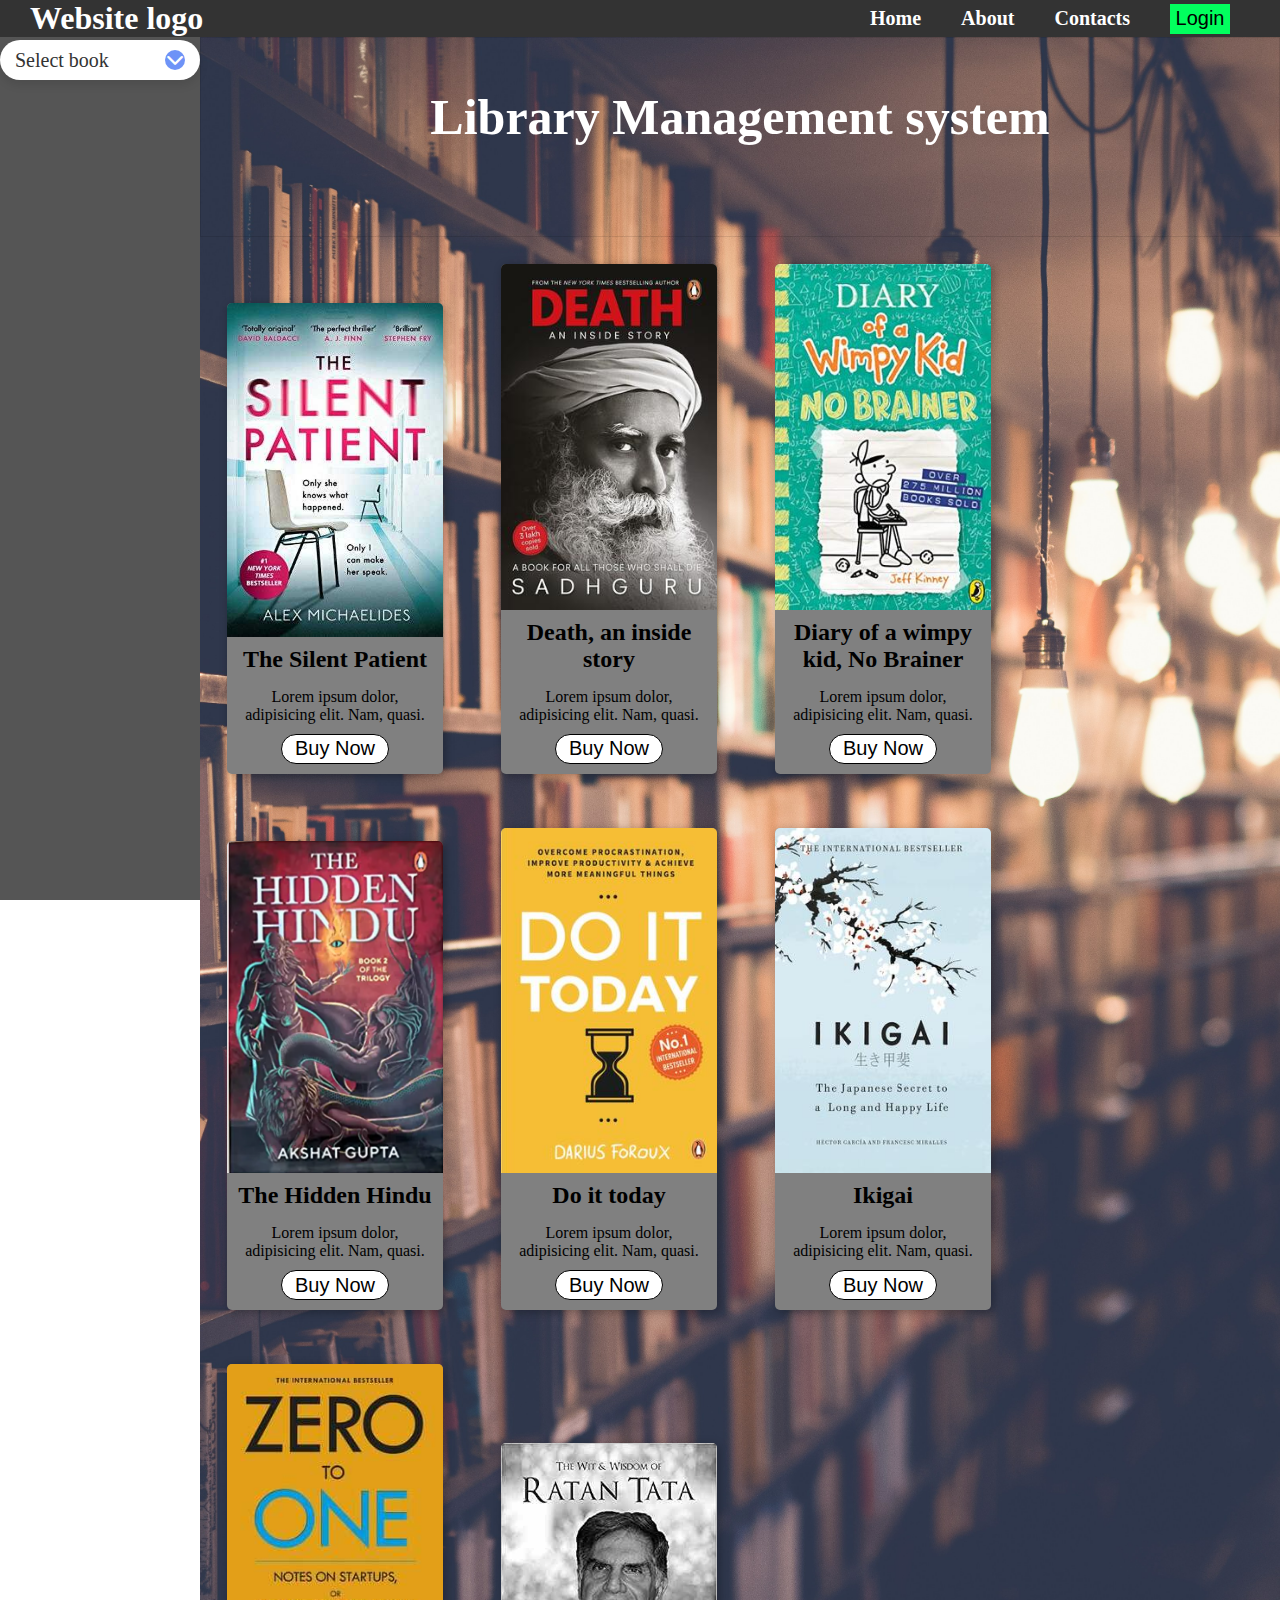
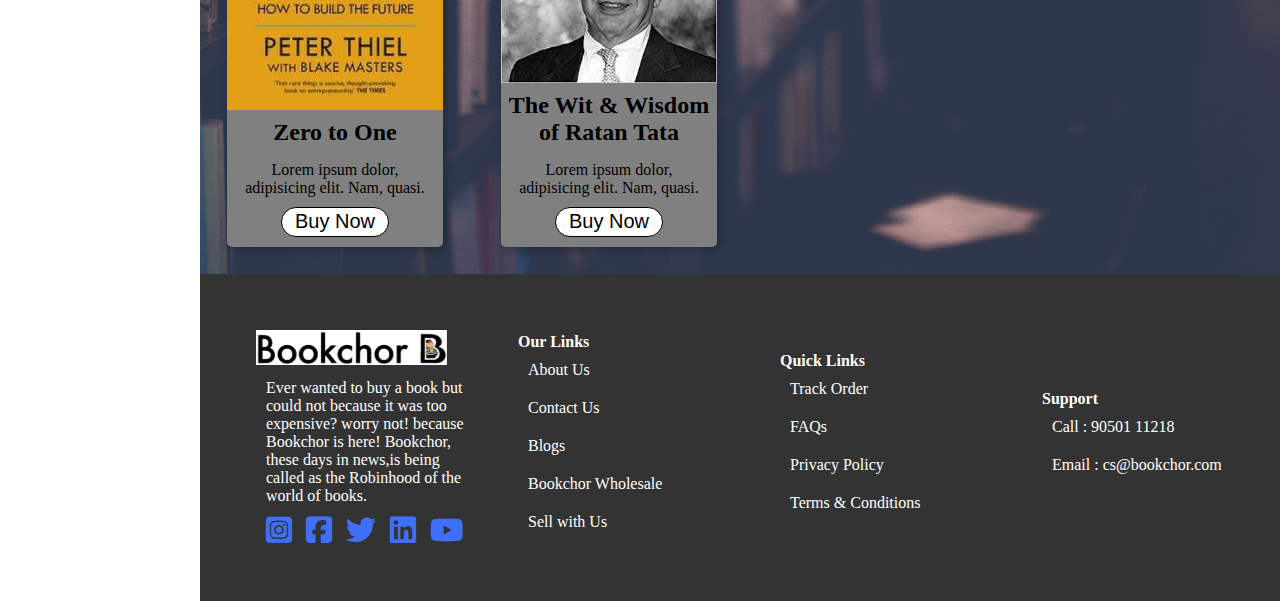
<file: index.html>
<!DOCTYPE html>
<html lang="en">
<head>
    <meta charset="UTF-8">
    <meta name="viewport" content="width=device-width, initial-scale=1.0">
    <title>Document</title>
    <link rel="stylesheet" href="https://cdnjs.cloudflare.com/ajax/libs/font-awesome/6.7.2/css/all.min.css"
     integrity="sha512-Evv84Mr4kqVGRNSgIGL/F/aIDqQb7xQ2vcrdIwxfjThSH8CSR7PBEakCr51Ck+w+/U6swU2Im1vVX0SVk9ABhg=="
     crossorigin="anonymous" referrerpolicy="no-referrer" />
     <link rel="stylesheet" href="css/index.css">
     <script src="js/login.js"></script>
</head>
<body>
    <header>
        <h1>Website logo</h1>
        <nav>
            <ul>
                <li><a href="">Home</a></li>
                <li><a href="">About</a></li>
                <li><a href="">Contacts</a></li>
                <button id="login">Login</button>
            </ul>
        </nav>
    </header>    
    <aside>

<div class="container">
    <div class="select-btn">
        <span class="btn-text">Select book</span>
        <span class="arrow-dwn">
            <i class="fa-solid fa-chevron-down"></i>
        </span>
    </div>

    <div class="list-items">
        <li class="item">
            <span class="checkbox">
                <i class="fa-solid fa-check check-icons"></i>
            </span class ="item-text">Fiction<span>
            </span>
        </li>

        <li class="item">
            <span class="checkbox">
                <i class="fa-solid fa-check check-icons"></i>
            </span class ="item-text">Mystery<span>
            </span>
        </li>

        <li class="item">
            <span class="checkbox">
                <i class="fa-solid fa-check check-icons"></i>
            </span class ="item-text">Self-help<span>
            </span>
        </li>

        <li class="item">
            <span class="checkbox">
                <i class="fa-solid fa-check check-icons"></i>
            </span class ="item-text">Classic<span>
            </span>
        </li>

        <li class="item">
            <span class="checkbox">
                <i class="fa-solid fa-check check-icons"></i>
            </span class ="item-text">Horror<span>
            </span>
        </li>
        
        <li class="item">
            <span class="checkbox">
                <i class="fa-solid fa-check check-icons"></i>
            </span class ="item-text">Romance<span>
            </span>
        </li>

    </div>
    

</div>
    </aside>
    <main>
       <section>
        <h1>Library Management system</h1>
       </section>
       <div class="main-div">
       <div class="cards-container">
        <div class="images">
            <img src="images/book1.jpg" alt="">
        </div>
        <div class="title">
            <h2>The Silent Patient</h2>
            <p>Lorem ipsum dolor, adipisicing elit. Nam, quasi.</p>
            <button class="buynow-button" >Buy Now</button>
        </div>
       </div>

       <div class="cards-container">
        <div class="images">
            <img src="images/book2.jpg" alt="">
        </div>
        <div class="title">
            <h2>Death, an inside story</h2>
            <p>Lorem ipsum dolor, adipisicing elit. Nam, quasi.</p>
            <button class="buynow-button">Buy Now</button>
        </div>
       </div>

       <div class="cards-container">
        <div class="images">
            <img src="images/book3.jpg" alt="">
        </div>
        <div class="title">
            <h2>Diary of a wimpy kid, No Brainer</h2>
            <p>Lorem ipsum dolor, adipisicing elit. Nam, quasi.</p>
            <button class="buynow-button">Buy Now</button>
        </div>
       </div>

       <div class="cards-container">
        <div class="images">
            <img src="images/book4.png" alt="">
        </div>
        <div class="title">
            <h2>The Hidden Hindu</h2>
            <p>Lorem ipsum dolor, adipisicing elit. Nam, quasi.</p>
            <button class="buynow-button">Buy Now</button>
        
        </div>
       </div>

       <div class="cards-container">
        <div class="images">
            <img src="images/book5.jpg" alt="">
        </div>
        <div class="title">
            <h2>Do it today</h2>
            <p>Lorem ipsum dolor, adipisicing elit. Nam, quasi.</p>
            <button class="buynow-button">Buy Now</button>
        </div>
       </div>

       <div class="cards-container">
        <div class="images">
            <img src="images/book6.jpg" alt="">
        </div>
        <div class="title">
            <h2>Ikigai</h2>
            <p>Lorem ipsum dolor, adipisicing elit. Nam, quasi.</p>
            <button class="buynow-button">Buy Now</button>
        </div>
       </div>

       <div class="cards-container">
        <div class="images">
            <img src="images/book7.jpg" alt="">
        </div>
        <div class="title">
            <h2>Zero to One</h2>
            <p>Lorem ipsum dolor, adipisicing elit. Nam, quasi.</p>
            <button class="buynow-button">Buy Now</button>
        </div>
       </div>

       <div class="cards-container">
        <div class="images">
            <img src="images/book8.jpg" alt="">
        </div>
        <div class="title">
            <h2>The Wit & Wisdom of Ratan Tata</h2>
            <p>Lorem ipsum dolor, adipisicing elit. Nam, quasi.</p>
            <button class="buynow-button"  id="login">Buy Now</button>
        </div>
       </div>
       </div>

       <div class="popup">
       
        <div class="popup-content">
            <h1>Admin login</h1>
            <i id="close" class="fa-solid fa-xmark"></i>
            <p id="errmsg"></p>
             <label for="username">username</label>
            <input type="text"id="username" name="username" placeholder="Enter username" required>
            <label for="username">password</label>
            <input type="password" id="password" name="password" placeholder="Enter password" required>
            <button class="login-button" onclick="getInfo()" >Login</button><br>
        </div>
       
    </div>

    </main>
    <footer>
        <div class="footer-div">
            <div class="box">
                <img src="images/logo.svg" alt="images">
                <p>Ever wanted to buy a book but could not because it was too expensive? worry not! because Bookchor is here! Bookchor, these days in news,is being called as the Robinhood of the world of books.</p>
                <i class="fa-brands fa-square-instagram"></i>
                <i class="fa-brands fa-square-facebook"></i>
                <i class="fa-brands fa-twitter"></i>
                <i class="fa-brands fa-linkedin"></i>
                <i class="fa-brands fa-youtube"></i>
            </div>
            <div class="box">
                <h4>Our Links</h4>
                <p>About Us</p>
                <p>Contact Us</p>
                <p>Blogs</p>
                <p>Bookchor Wholesale</p>
                <p>Sell with Us</p>
            </div>
            <div class="box">
                <h4>Quick Links</h4>
                <p>Track Order</p>
                <p>FAQs</p>
                <p>Privacy Policy</p>
                <p>Terms & Conditions</p>
            </div>
            <div class="box">
                <h4>Support</h4>
                <p>Call :
                    90501 11218</p>
                    <p>
                        Email :
                        cs@bookchor.com
                        </p>
            </div>
        </div>
    </footer>

    <script src="js/index.js"></script>
</body>
</html>
</file>
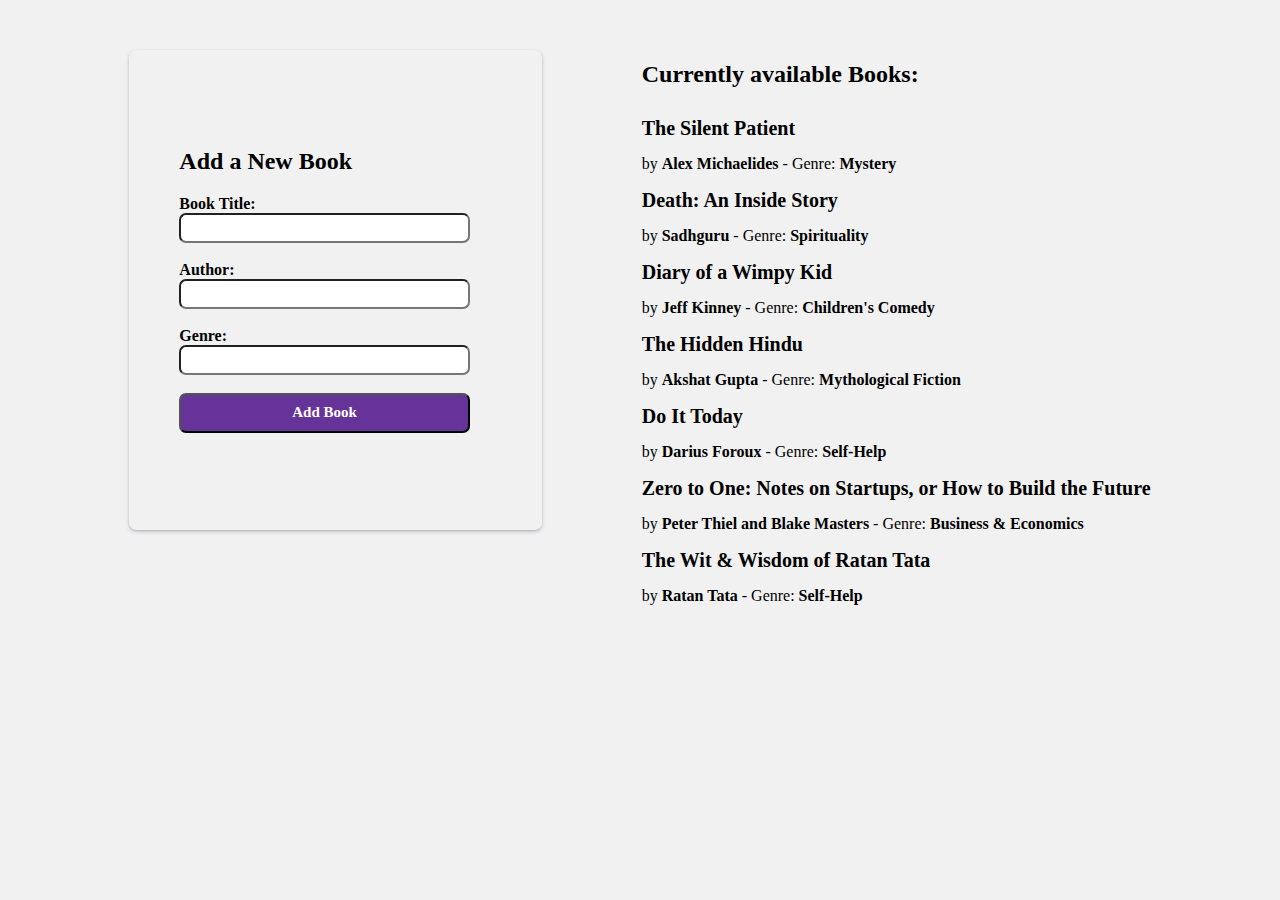
<file: book_form.html>
<!DOCTYPE html>
<html lang="en">
<head>
    <meta charset="UTF-8">
    <meta name="viewport" content="width=device-width, initial-scale=1.0">
    <title>Add New Book</title>
    <link rel="stylesheet" href="css/book_form.css">
</head>
<body onload="display_list()">
    <div id="main">
        <div id="form">
            <h2>Add a New Book</h2>
            <form>
                <label for="title">Book Title:</label><br>
                <input type="text" id="title" name="title" required><br><br>
        
                <label for="author">Author:</label><br>
                <input type="text" id="author" name="author" required><br><br>
                
                <label for="genre">Genre:</label><br>
                <input type="text" id="genre" name="genre" required><br><br>
        
      
                <button onclick="book_submit(event)">Add Book</button>
            </form>
        </div>
        <div id="list">
            <h2>Currently available Books:</h2>
            <ul id="bookList">
            
            </ul>
        </div>

</div>

    <script src="js/book_form.js"></script>
</body>
</html>
</file>
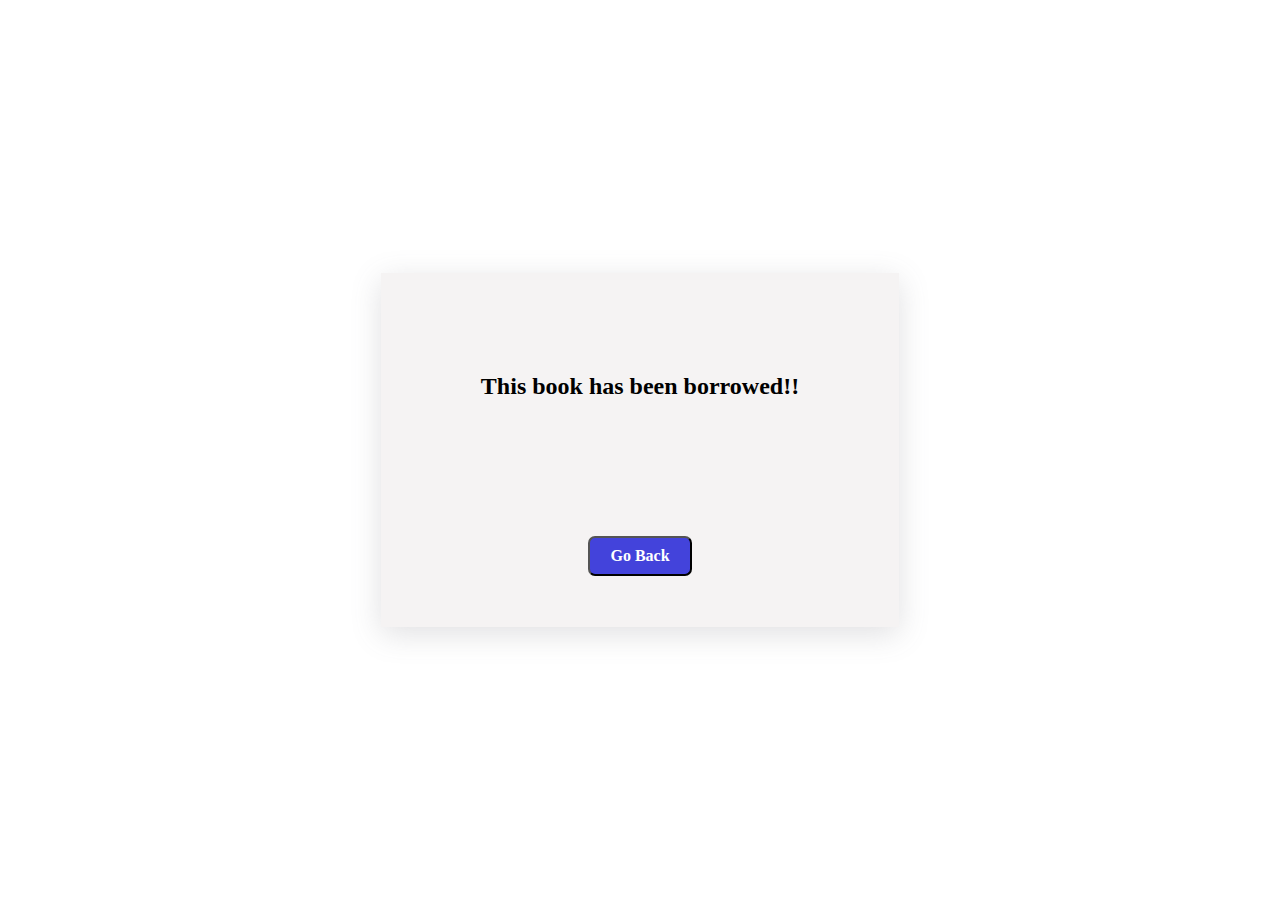
<file: congratulation.html>
<!DOCTYPE html>
<html lang="en">
<head>
    <meta charset="UTF-8">
    <meta name="viewport" content="width=device-width, initial-scale=1.0">
    <title>Document</title>
    <style>
        *{
            margin:0;
            padding: 0;
            box-sizing: border-box;
            font-family: 'Montserrat';
        }

        html, body{
            width: 100%;
            height: 100%;
        }

        #main{
            width: 100%;
            height: 100%;
            display: flex;
            justify-content: center;
            align-items: center;
           
        }

        #card{
            background-color: #f5f3f3;
            box-shadow: rgba(100, 100, 111, 0.2) 0px 7px 29px 0px;
           
        }

        #card h2{
            padding: 100px;
        }

        #card button{
            margin-left: 40%;
            margin-bottom: 10%;
            width: 20%;
            height: 40px;
            border-radius: 7px;
            color: #fff;
            background-color: rgb(67, 67, 219);
            
        }

        #card a{
            text-decoration: none;
            color: #fff;
            font-size: 16px;
            font-weight: 700;
        }





    </style>
</head>
<body>
    <div id="main">
        <div id="card">
            <h2 id="mssg">This book has been borrowed!!</h2>
            <br><br>
            <button><a href="index.html">Go Back</a></button>
        </div>
    </div>
</body>
</html>
</file>
<file: css/index.css>
@import url('https://fonts.googleapis.com/css2?family=Poppins:ital,wght@0,100;0,200;0,300;0,400;0,500;0,600;0,700;0,800;0,900;1,100;1,200;1,300;1,400;1,500;1,600;1,700;1,800;1,900&display=swap');
*,*::before,*::after{
    margin: 0;
    padding: 0;
    box-sizing: border-box;
    scroll-behavior: smooth;
}
body{
    min-height: 100vh;
    display: grid;
    grid-template-columns: 200px 1fr;
    grid-template-rows: auto 1fr auto;
    grid-template-areas: "header header"
    "aside main"
    "aside footer";
}
header{
    
    position: sticky;
    top: 0;
    grid-area: header;
background-color: #333;
display: flex;
justify-content: space-between;
align-items: center;
}
header h1   {
margin-left: 30px       ;
font-size: 24   px;
color: #fff;
}
header nav ul{
margin-right: 50px;
display: flex;
justify-content: center;
align-items: center;
gap: 40px;  
color: #fff;
list-style: none;
}
a{
    color: white;
    text-decoration: none;
    font-size: 20px;
    font-weight: 700;
}
a:hover{
    background-color: white;
    color: black;
    padding: 4px;
    text-align: center;
    transition: all 0.3s ease-in-out;
}
button{
width: 60px;
height:30px;
font-size: 20px;
background-color: #02ff5e;
border: 0;
outline: 0
}
button:hover{
    background-color: rgb(3, 139, 53);
}
.popup{
    width: 100%;
    height: 100%;
    position: absolute;
    top: 0;
     display:none;
     justify-content: center;
    align-items: center;
    text-align: center;

}
.popup h1{
    text-align: center;
    font-size: 30px;
}
.popup-content{
    position: relative;
    width: 500px;
    height: 300px;
    background-color: #fff;
    padding: 20px;
    border-radius: 5px;

}
label{
    /* background-color: #02ff5e;
    border: 2px solid; */
    display: block;
    text-align: left;
    margin-left:125px;
    font-size: 20px;
    font-weight: 800;
}
input{
    margin: 5px auto;
    width: 50%;
    display: block;
    height:30px;
    border-radius: 40px;
    padding: 10px;
    font-size: 14px;
    font-weight: 700;
}
.login-button{
    width: 50%;
    margin-top: 15px;
    border-radius: 40px;
    border: 1 px solid gray;
    cursor: pointer;
}
.login-button:hover{
    background-color: #333;
    color: #fff;
    transition: all 0.3s ease-in-out;

}
#close{
    position: absolute;
    top:0;
    right: 0;
    width:20px;
    height:20px;
    border-radius: 50%;
    padding: 3px;
    background-color: #fff;
    box-shadow: 6px 6px 30px -4px rgb(0,0,0,0.75);
    cursor: pointer;


}

aside{
height: calc(100vh - 37px);
top: 37px;
position: sticky;
grid-area: aside;
align-self: self-start;
background-color: #555;
}
.container{
    margin-top: 3px;
   position: relative;
   width: 100%;


}
.select-btn{
    display: flex;
    height: 40px;
    justify-content: space-between;
    align-items: center;
    padding: 0 15px;
    border-radius: 50px;
    cursor: pointer;
    background-color: #fff;
    box-shadow: 0 5px 10px rgb(0,0,0,0.1);
}
.select-btn .btn-text{
    font-size: 20px;
    font-weight: 500;
    color: #333;

}
.select-btn .arrow-dwn{
    height: 20px;
    width: 20px;
    display: flex;
    align-items: center;
    justify-content: center;
    background-color: #6e93f7;
    color: #fff;
    font-size: 18px;
    border-radius: 50%;
    transition: 0.2s ease-in-out;
}
.select-btn.login .arrow-dwn{
    transform: rotate(-180deg);
    transition: all 0.3s ease-in-out;
}
.list-items{
    position: relative;
    margin-top:15px;
    padding: 15px;
    border-radius: 10px;
    background-color: #fff;
    box-shadow: 0 5px 10px rgb(0,0,0,0.1);
    display: none;
}
.select-btn.login ~ .list-items{
    display: block;
}
.list-items .item{
    
    display: flex;
    align-items: center;
    justify-content: space-around;
    list-style: none;
    height: 70px;
    cursor: pointer;
    border-radius: 30px;
    transition: 0.3s;
    padding: 0 15px;
}
.item .checkbox{
    display: flex;
    align-items: center;
    justify-content: center;
    height: 18px;
    width: 18px;
    border-radius: 5px;
    margin-right: 12px;
    border:  1.5px solid #c0c0c0;
    margin-right: 12px;
    transition: all 0.3s ease-in-out;
   
}
.item.checked .checkbox{
    background-color: #4070fa;
    color: #4070fa;
    border: 1px solid white;
}
.checkbox .check-icons{
    font-size: 12px;
    color: #fff;
    transform: scale(0);
    transition: all 0.3s ease-in-out;
}
.item.checked .check-icons{
    transform: scale(1);
    
}
.list-items .item:hover{
    background-color: #e7edfe;
    
}
.item .item-text{
    font-size: 18px;
    font-weight: 600;
    color: #333;
}
main{
grid-area: main;
/* background-color: cadetblue; */
background: url(../images/gallary.jpg);
    background-repeat: no-repeat;
    background-size: cover;
    background-position:center;
    object-fit: cover;
    width: 100%;
}
section{
width: 100%;
text-align: center;
height: 200px;
text-align: center;
border: 1px solid rgb(0,0,0,0.1);
outline: 0;
}
section h1{
/* margin: 100px auto 0;    */
text-align: center;
color: #fff;
font-size: 50px;
margin-top: 50px;
}
.cards-container{
    width: 20%;
    display: inline-block;
    background-color: gray;
    margin: 27px;
    border-radius: 5px;
    box-shadow: 2px 2px 10px rgb(0,0,0,0.3);

}
.cards-container:hover{
    box-shadow: 2px 2px 8px white;
   
    

}
.images{
width: 100%;
object-fit: cover;
background-position: center;
background-repeat: no-repeat;
background-size: cover;
}
.images img{
    width:100%;
    border-top-left-radius: 5px;
    border-top-right-radius: 5px;
}
.title{
    text-align: center;
}
.title h2{
    padding: 5px;
}
p{
    padding: 10px;
}
.buynow-button{
    /* padding: 10px; */
    width: 50%;
    border: 1px solid black;
    text-align: center;
    background-color: white;
    margin-bottom: 10px;
    border-radius: 40px;
    cursor: pointer;
}
.buynow-button:hover{
    background-color: #333;
    color: white;
    transition: all 0.3s ease-in-out;
}
footer{
grid-area: footer;
background-color: #333;
color: white;
padding: 1em;
/* height:; */
}
.footer-div{

display: flex;
justify-content: space-between;
align-items: center;
width:100%;
margin: 20px;
}
.box{
    width: 50%;
    margin: 20px;
}
.fa-brands{
    font-size: 30px;
    margin-left: 10px;
    /* background-color: #02ff5e; */
    color: #4070fa;
}
</file>
<file: css/book_form.css>
*{
    margin: 0;
    padding: 0;
    box-sizing: border-box;
    font-family: "Montserrat";
}

html, body{
    width: 100%;
    height: 100%;
}

#main{
    width: 100%;
    height: 100%;
    padding: 50px;
    display: flex; 
    justify-content: space-evenly;
    gap: 20px;
    background-color: #f1f1f1;

}

#form{
    float: left;
    display: flex;
    flex-direction: column;
    justify-content: center;
    align-items: left;
    padding-left: 50px;

    gap: 20px;
    box-shadow: rgba(50, 50, 93, 0.25) 0px 2px 5px -1px, rgba(0, 0, 0, 0.3) 0px 1px 3px -1px;
    width: 35%;
    height: 60%;
    border-radius: 7px;
   
}

form label{
    font-family: "Montserrat";
    font-weight: 600;
}

form input{
    width: 80%;
    height: 30px;
    border-radius: 7px;
}

form button{
    width: 80%;
    height: 40px;
    border-radius: 7px;
    color: #fff;
    background-color: rebeccapurple;
    font-weight: 700;
    font-size: 15px;
}

#list{
    float: right;
    line-height: 2;
    
}
#list h2{
    margin-bottom: 10px;
}

#bookList{
    list-style: none;

}

#bookList h3{
    font-size: 20px;
}
</file>
